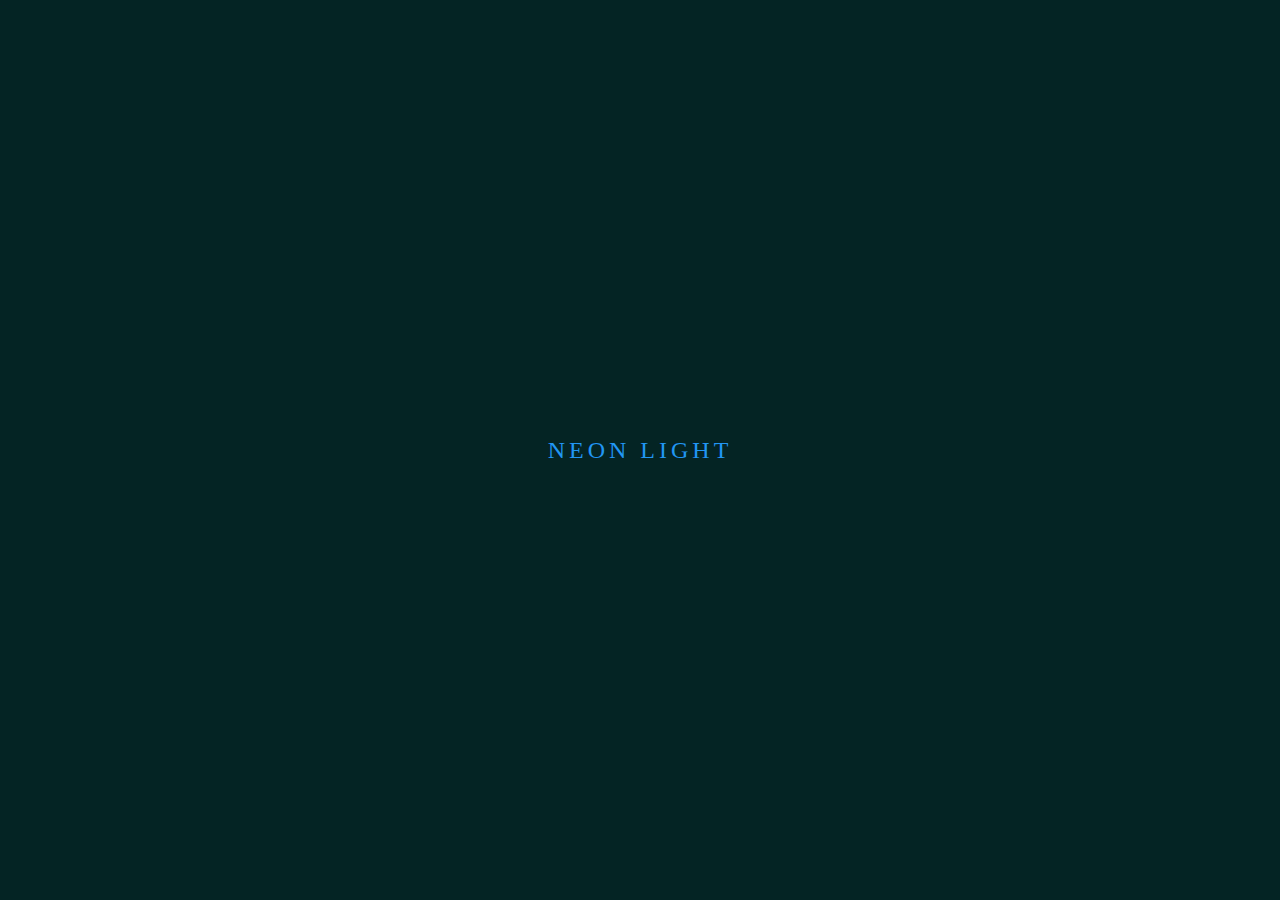
<file: 1 neon light btn animation/index.html>
<!DOCTYPE html>
<html lang="en">
<head>
    <meta charset="UTF-8">
    <meta http-equiv="X-UA-Compatible" content="IE=edge">
    <meta name="viewport" content="width=device-width, initial-scale=1.0">
    <title>neon light button</title>
</head>
<link rel="stylesheet" href="style.css">
<body>
    <a href="#">
        <span></span>
        <span></span>
        <span></span>
        <span></span>
        Neon light
    </a>
</body>
</html>
</file>
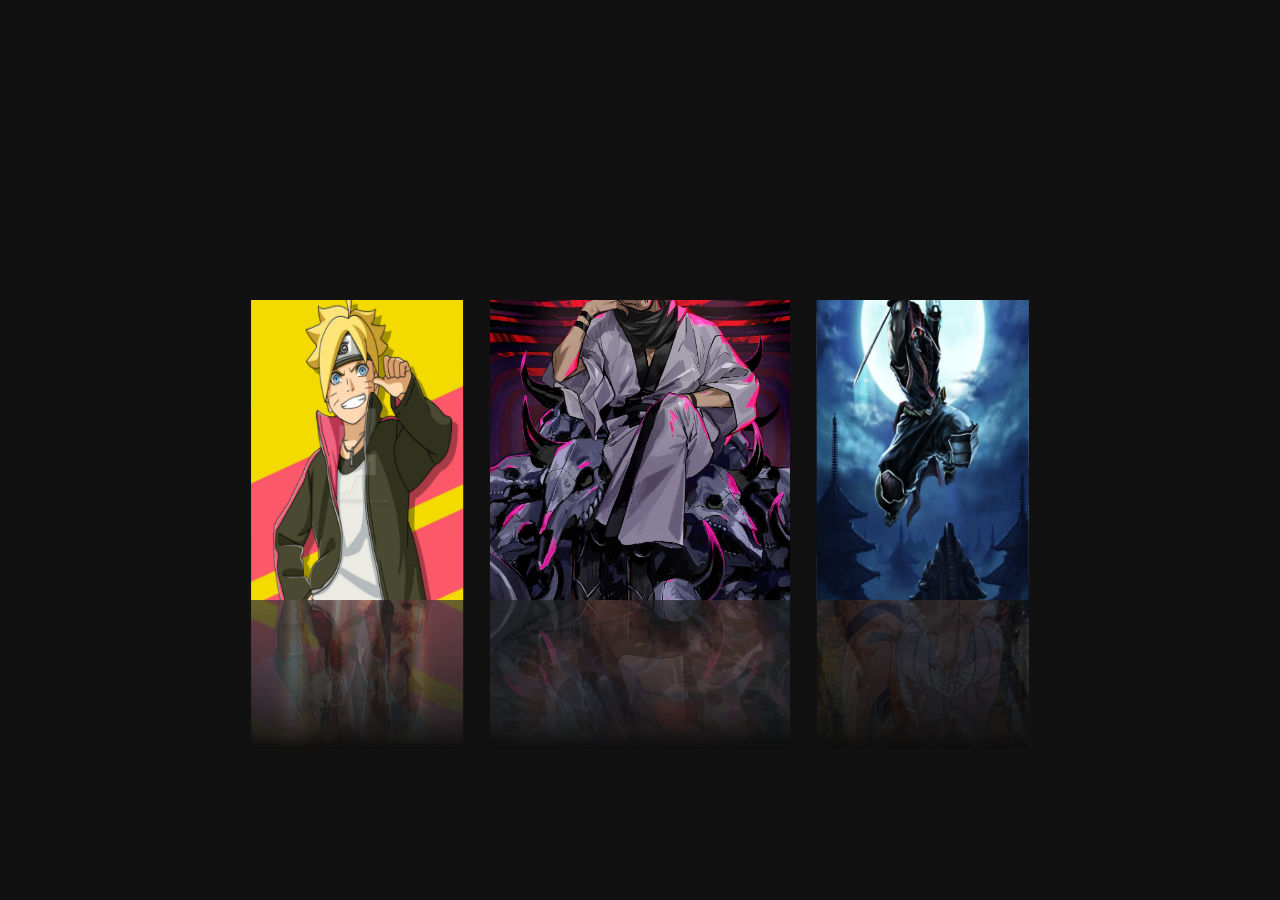
<file: 10 3d image gallery 2/index.html>
<!DOCTYPE html>
<html lang="en">

<head>
    <meta charset="UTF-8">
    <meta http-equiv="X-UA-Compatible" content="IE=edge">
    <meta name="viewport" content="width=device-width, initial-scale=1.0">
    <title>Document</title>
    <link rel="stylesheet" href="style.css">
</head>

<body>
    <div class="box">
        <span style="--i:1;"><img src="./image/1.jpeg"></span>
        <span style="--i:2;"><img src="./image/2.jpg"></span>
        <span style="--i:3;"><img src="./image/3.jpg"></span>
        <span style="--i:4;"><img src="./image/4.jpg"></span>
        <span style="--i:5;"><img src="./image/5.jpeg"></span>
        <span style="--i:6;"><img src="./image/6.jpg"></span>
        <span style="--i:7;"><img src="./image/7.jpg"></span>
        <span style="--i:8;"><img src="./image/8.jpg"></span>
        <span style="--i:9;"><img src="./image/9.jpg"></span>
        <span style="--i:10;"><img src="./image/10.jpg"></span>
        <span style="--i:11;"><img src="./image/11.jpg"></span>
        <span style="--i:12;"><img src="./image/12.jpg"></span>
        <span style="--i:13;"><img src="./image/13.jpg"></span>
        <span style="--i:14;"><img src="./image/14.jpg"></span>
        <span style="--i:15;"><img src="./image/15.jpg"></span>
        <span style="--i:16;"><img src="./image/16.jpg"></span>
    </div>
</body>

</html>
</file>
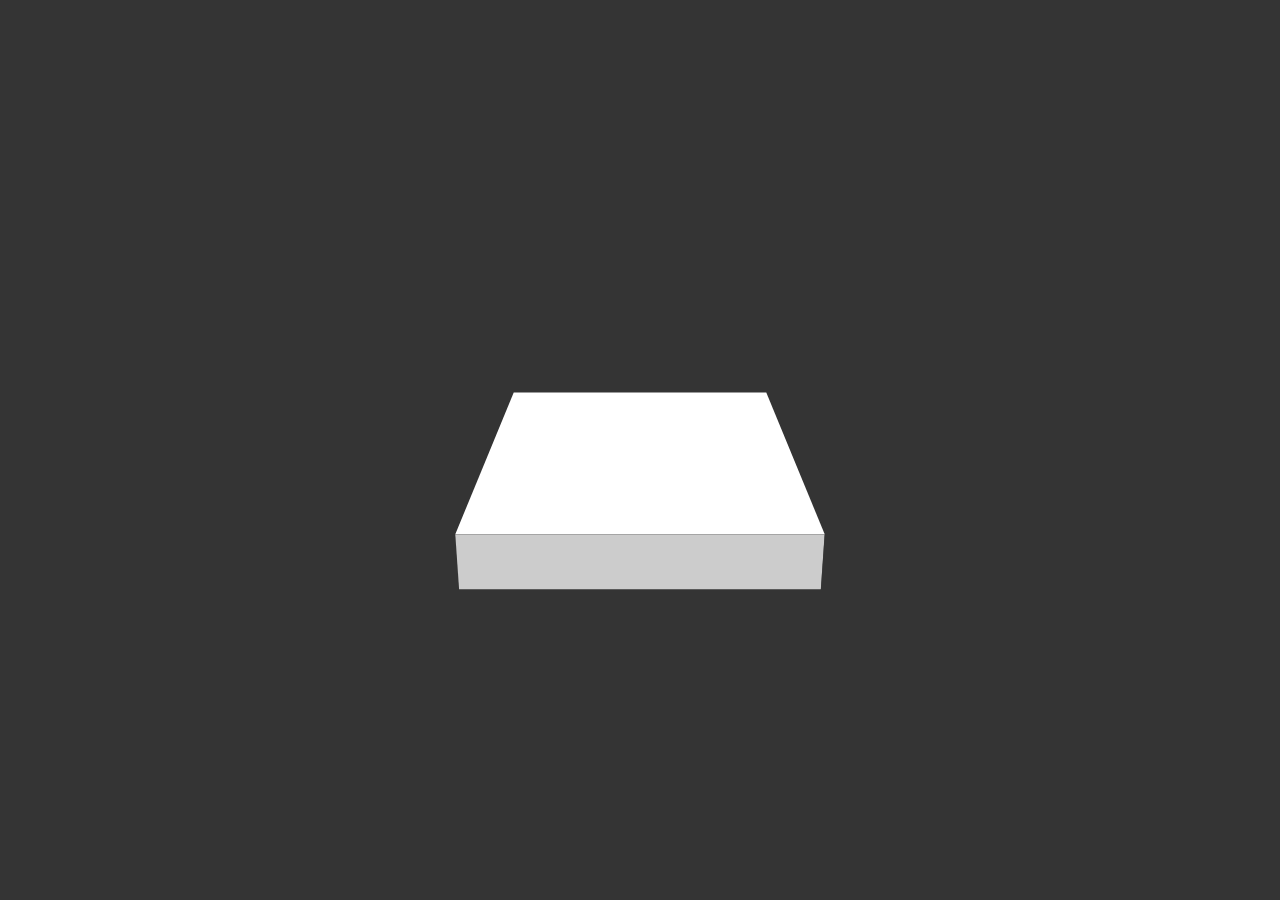
<file: 11 3d card hover effect/index.html>
<!DOCTYPE html>
<html lang="en">

<head>
    <meta charset="UTF-8">
    <meta http-equiv="X-UA-Compatible" content="IE=edge">
    <meta name="viewport" content="width=device-width, initial-scale=1.0">
    <title>Document</title>
    <link rel="stylesheet" href="./style.css">
</head>

<body>
    <div class="center">
        <div class="box"></div>
    </div>
</body>

</html>
</file>
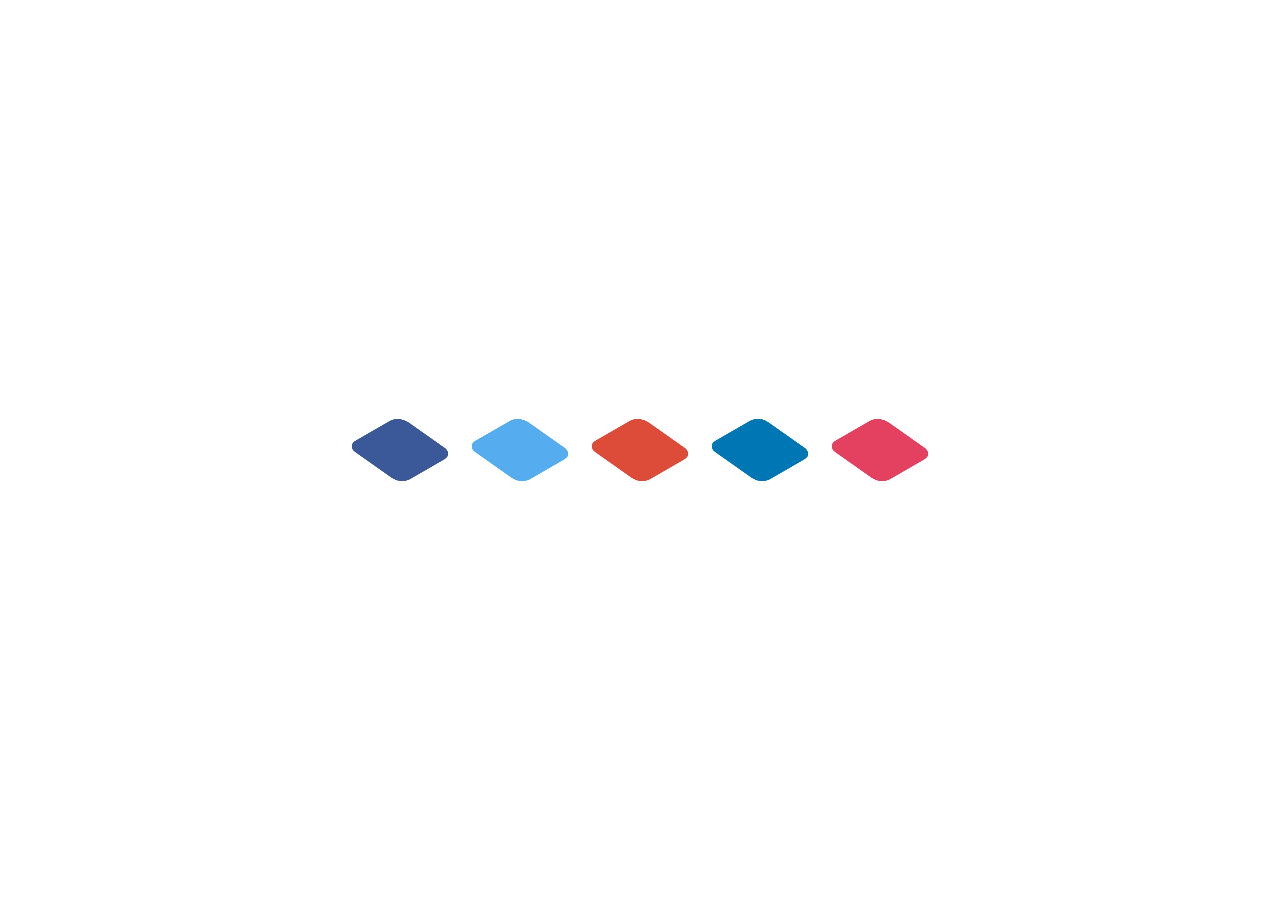
<file: 12 3d layerd icon effect/index.html>
<!DOCTYPE html>
<html lang="en">

<head>
    <meta charset="UTF-8">
    <link rel="stylesheet" href="https://cdnjs.cloudflare.com/ajax/libs/font-awesome/6.4.0/css/all.min.css"
        integrity="sha512-iecdLmaskl7CVkqkXNQ/ZH/XLlvWZOJyj7Yy7tcenmpD1ypASozpmT/E0iPtmFIB46ZmdtAc9eNBvH0H/ZpiBw=="
        crossorigin="anonymous" referrerpolicy="no-referrer" />
    <meta http-equiv="X-UA-Compatible" content="IE=edge">
    <meta name="viewport" content="width=device-width, initial-scale=1.0">
    <title>Document</title>
    <link rel="stylesheet" href="style.css">
</head>

<body>
    <ul>
        <li>
            <a href="#">
                <span></span>
                <span></span>
                <span></span>
                <span></span>
                <span class="fa-brands fa-facebook-f"></span>
            </a>
        </li>
        <li>
            <a href="#">
                <span></span>
                <span></span>
                <span></span>
                <span></span>
                <span class="fa-brands fa-twitter"></span>
            </a>
        </li>
        <li>
            <a href="#">
                <span></span>
                <span></span>
                <span></span>
                <span></span>
                <span class="fa-brands fa-google-plus-g"></span>
            </a>
        </li>
        <li>
            <a href="#">
                <span></span>
                <span></span>
                <span></span>
                <span></span>
                <span class="fa-brands fa-linkedin-in"></span>
            </a>
        </li>
        <li>
            <a href="#">
                <span></span>
                <span></span>
                <span></span>
                <span></span>
                <span class="fa-brands fa-instagram"></span>
            </a>
        </li>
    </ul>
</body>

</html>
</file>
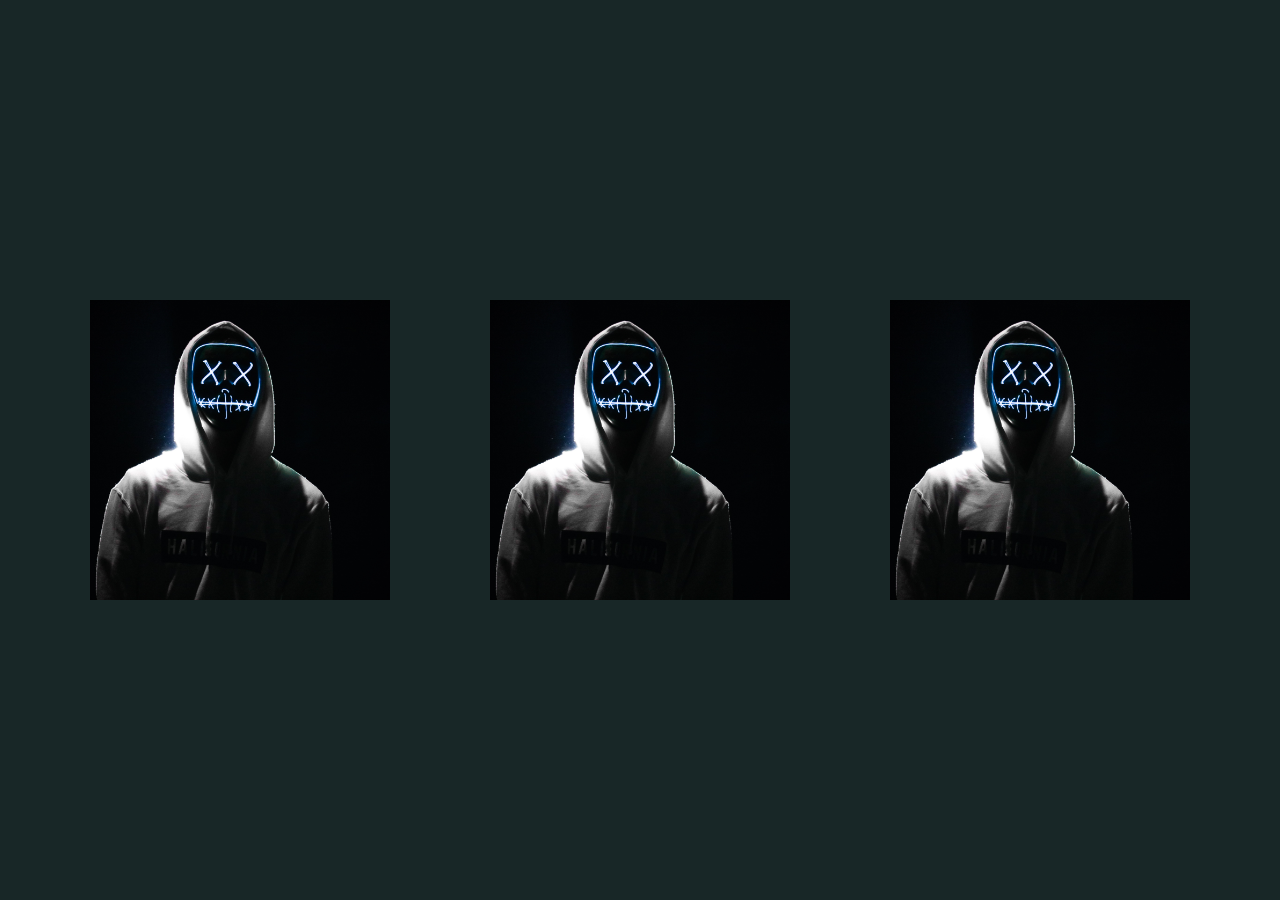
<file: 2 3d image effect/index.html>
<!DOCTYPE html>
<html lang="en">
<head>
    <meta charset="UTF-8">
    <meta http-equiv="X-UA-Compatible" content="IE=edge">
    <meta name="viewport" content="width=device-width, initial-scale=1.0">
    <title>2</title>
    <link rel="stylesheet" href="style.css">
</head>
<body>
    <div class="imgBx">
        <img src="a.jpg" style="--i:2;--j:0">
        <img src="a.jpg" style="--i:1;--j:1">
        <img src="a.jpg" style="--i:0;--j:2">
        <img src="a.jpg" style="--i:-1;--j:3">
        <img src="a.jpg" style="--i:-2;--j:4">
    </div>
    <div class="imgBx1">
        <img src="a.jpg" style="--i:2;--j:0">
        <img src="a.jpg" style="--i:1;--j:1">
        <img src="a.jpg" style="--i:0;--j:2">
        <img src="a.jpg" style="--i:-1;--j:3">
        <img src="a.jpg" style="--i:-2;--j:4">
    </div>
    <div class="imgBx2">
        <img src="a.jpg" style="--i:2;--j:0">
        <img src="a.jpg" style="--i:1;--j:1">
        <img src="a.jpg" style="--i:0;--j:2">
        <img src="a.jpg" style="--i:-1;--j:3">
        <img src="a.jpg" style="--i:-2;--j:4">
    </div>
</body>
</html>
</file>
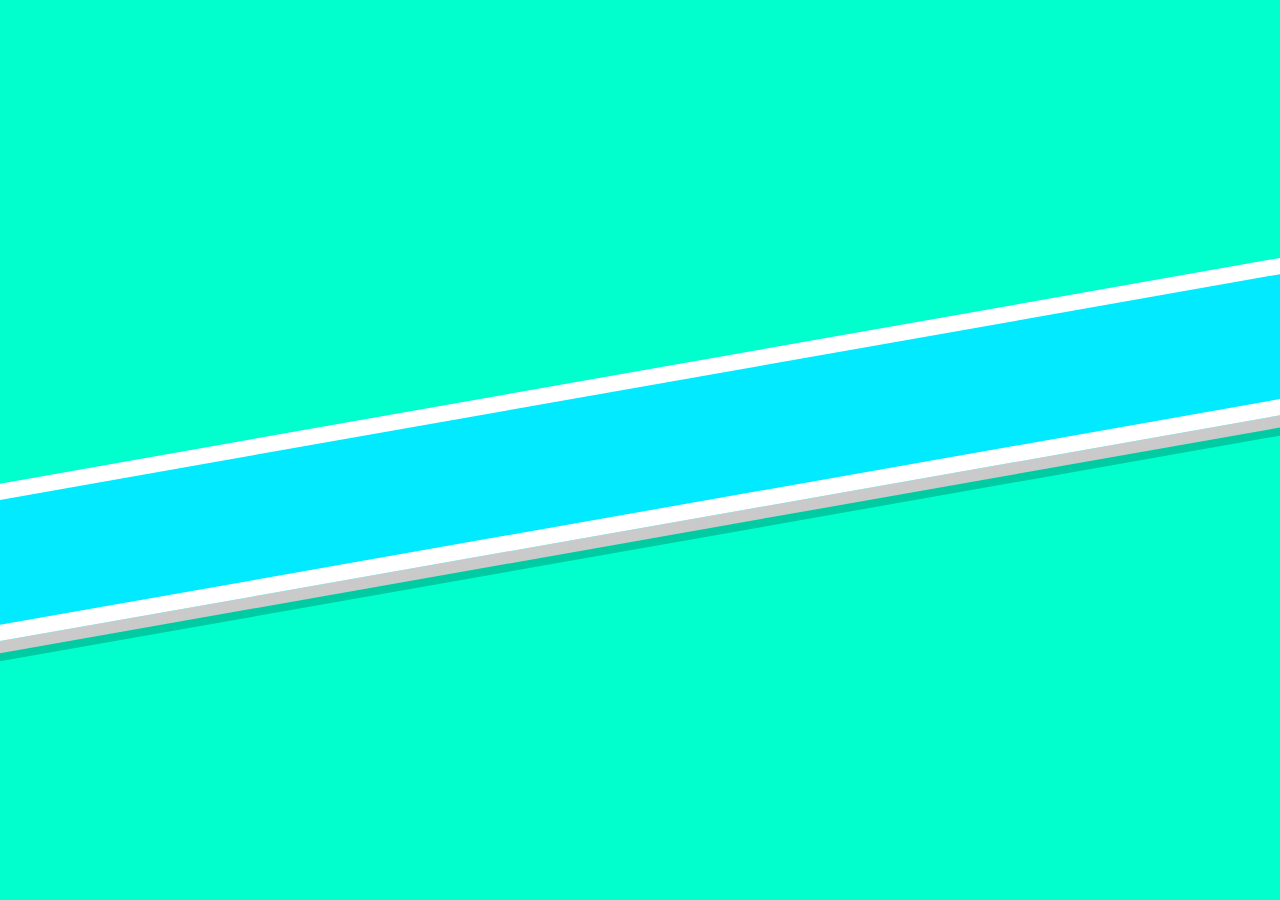
<file: 4 3d input/index.html>
<!DOCTYPE html>
<html lang="en">

<head>
    <meta charset="UTF-8">
    <meta http-equiv="X-UA-Compatible" content="IE=edge">
    <meta name="viewport" content="width=device-width, initial-scale=1.0">
    <title>3d Text edit effect</title>
    <link rel="stylesheet" href="style.css">
</head>

<body>
    <input type="text">
</body>

</html>
</file>
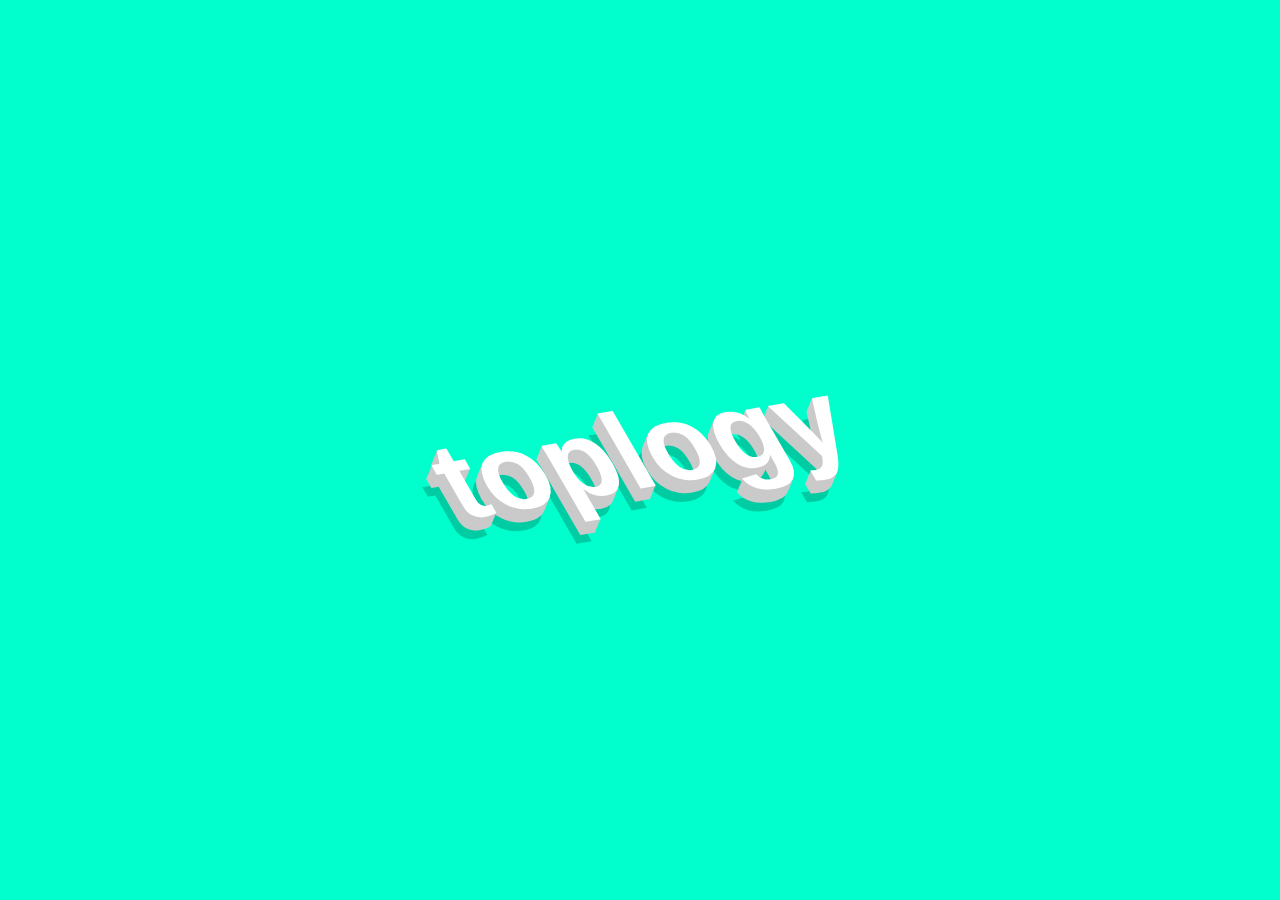
<file: 5 3d h1 editable/index.html>
<!DOCTYPE html>
<html lang="en">

<head>
    <meta charset="UTF-8">
    <meta http-equiv="X-UA-Compatible" content="IE=edge">
    <meta name="viewport" content="width=device-width, initial-scale=1.0">
    <title>3d Text edit effect</title>
    <link rel="stylesheet" href="style.css">
</head>

<body>
    <h1 contenteditable="true" > toplogy</h1>
</body>

</html>
</file>
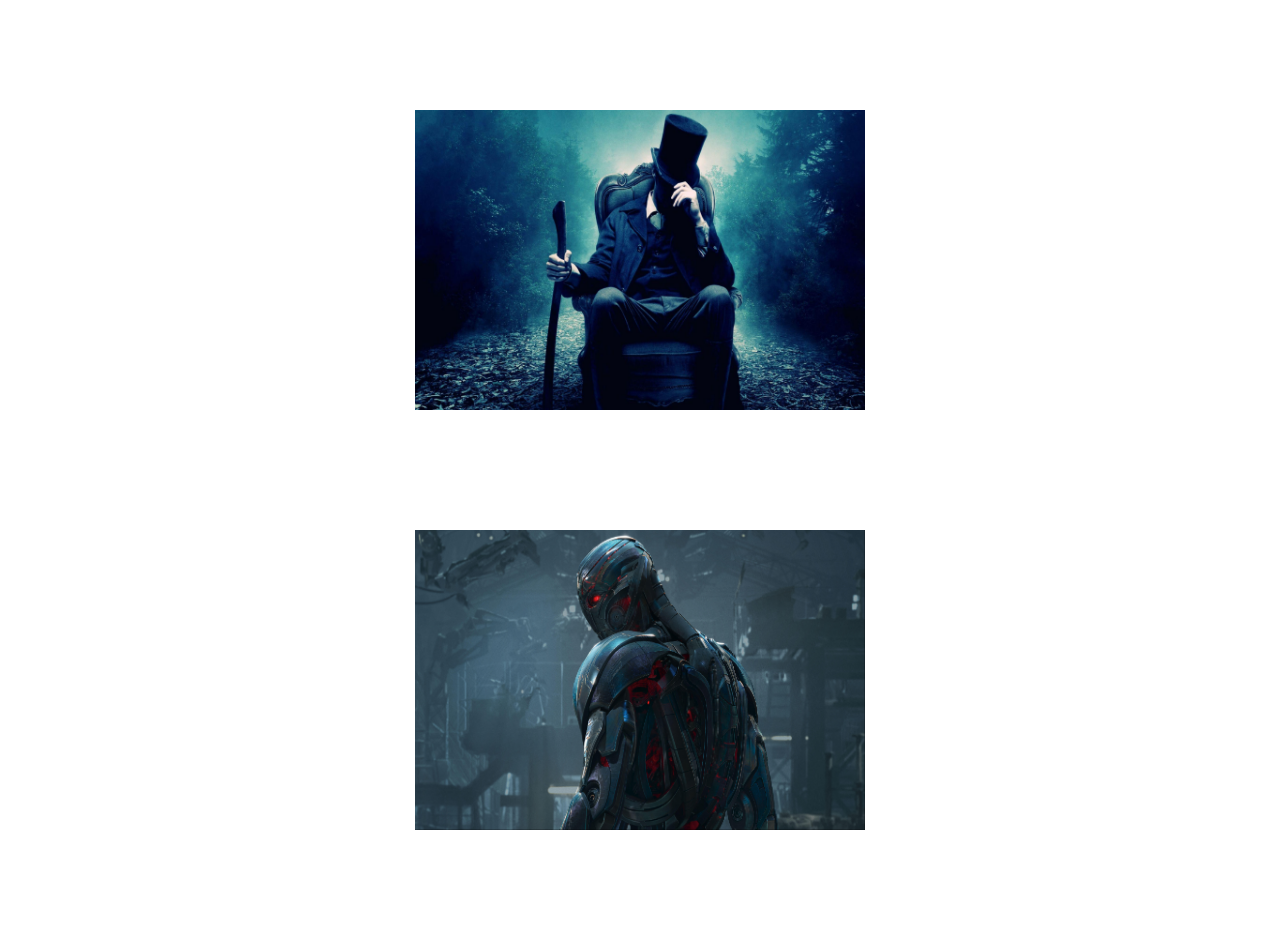
<file: 6 ecommerece card hover details effect/index.html>
<!DOCTYPE html>
<html lang="en">

<head>
    <meta charset="UTF-8">
    <meta http-equiv="X-UA-Compatible" content="IE=edge">
    <meta name="viewport" content="width=device-width, initial-scale=1.0">
    <link rel="stylesheet" href="style.css">
    <title>Document</title>
</head>

<body>
    <div class="container">
        <div class="box">
            <div class="imgBx">
                <img src="./hunter.jpg" alt="">
            </div>
            <div class="contentBx">
                <h2>Tilt Box hover effects</h2>
                <p>
                    Lorem ipsum dolor sit amet consectetur adipisicing elit.
                    Similique, voluptatem molestiae accusamus necessitatibus error
                    repellendus nobis quos repudiandae
                </p>
            </div>
        </div>
        <div class="box">
            <div class="imgBx">
                <img src="./ultron.jpg" alt="">
            </div>
            <div class="contentBx">
                <h2>Tilt Box hover effects</h2>
                <p>
                    Lorem ipsum dolor sit amet consectetur adipisicing elit.
                    Similique, voluptatem molestiae accusamus necessitatibus error
                    repellendus nobis quos repudiandae
                </p>
            </div>
        </div>
    </div>
    <script>
        VanillaTilt.init(document.querySelector('.box'),{
            max: 25,
            speed: 400
        })
    </script>
</body>

</html>
</file>
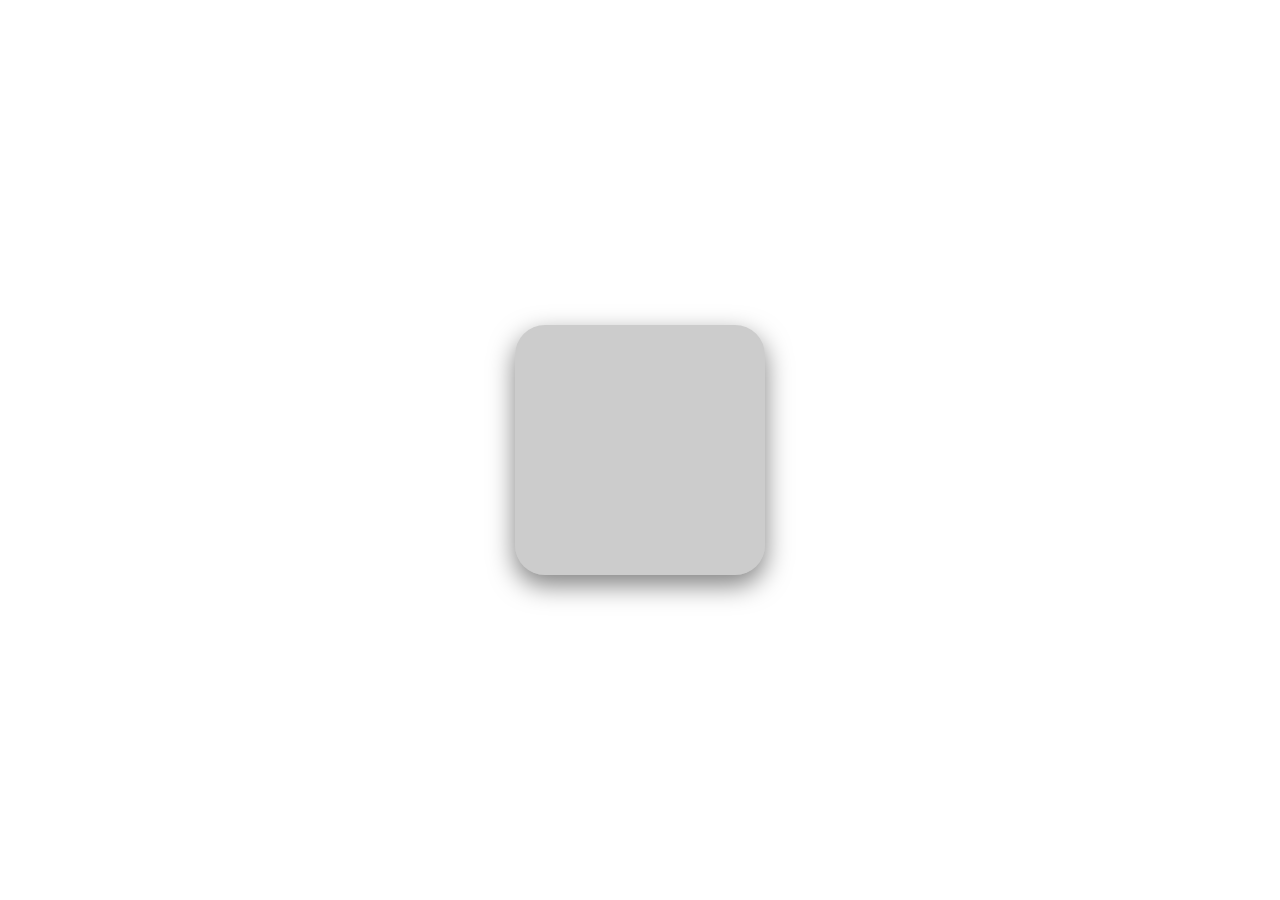
<file: 7 glass effect animation/index.html>
<!DOCTYPE html>
<html lang="en">
<head>
    <meta charset="UTF-8">
    <meta http-equiv="X-UA-Compatible" content="IE=edge">
    <meta name="viewport" content="width=device-width, initial-scale=1.0">
    <title>Glass Animation Effect</title>
    <link rel="stylesheet" href="style.css">
</head>
<body>
    <div class="box">
        <div class="glass"></div>
    </div>
</body>
</html>
</file>
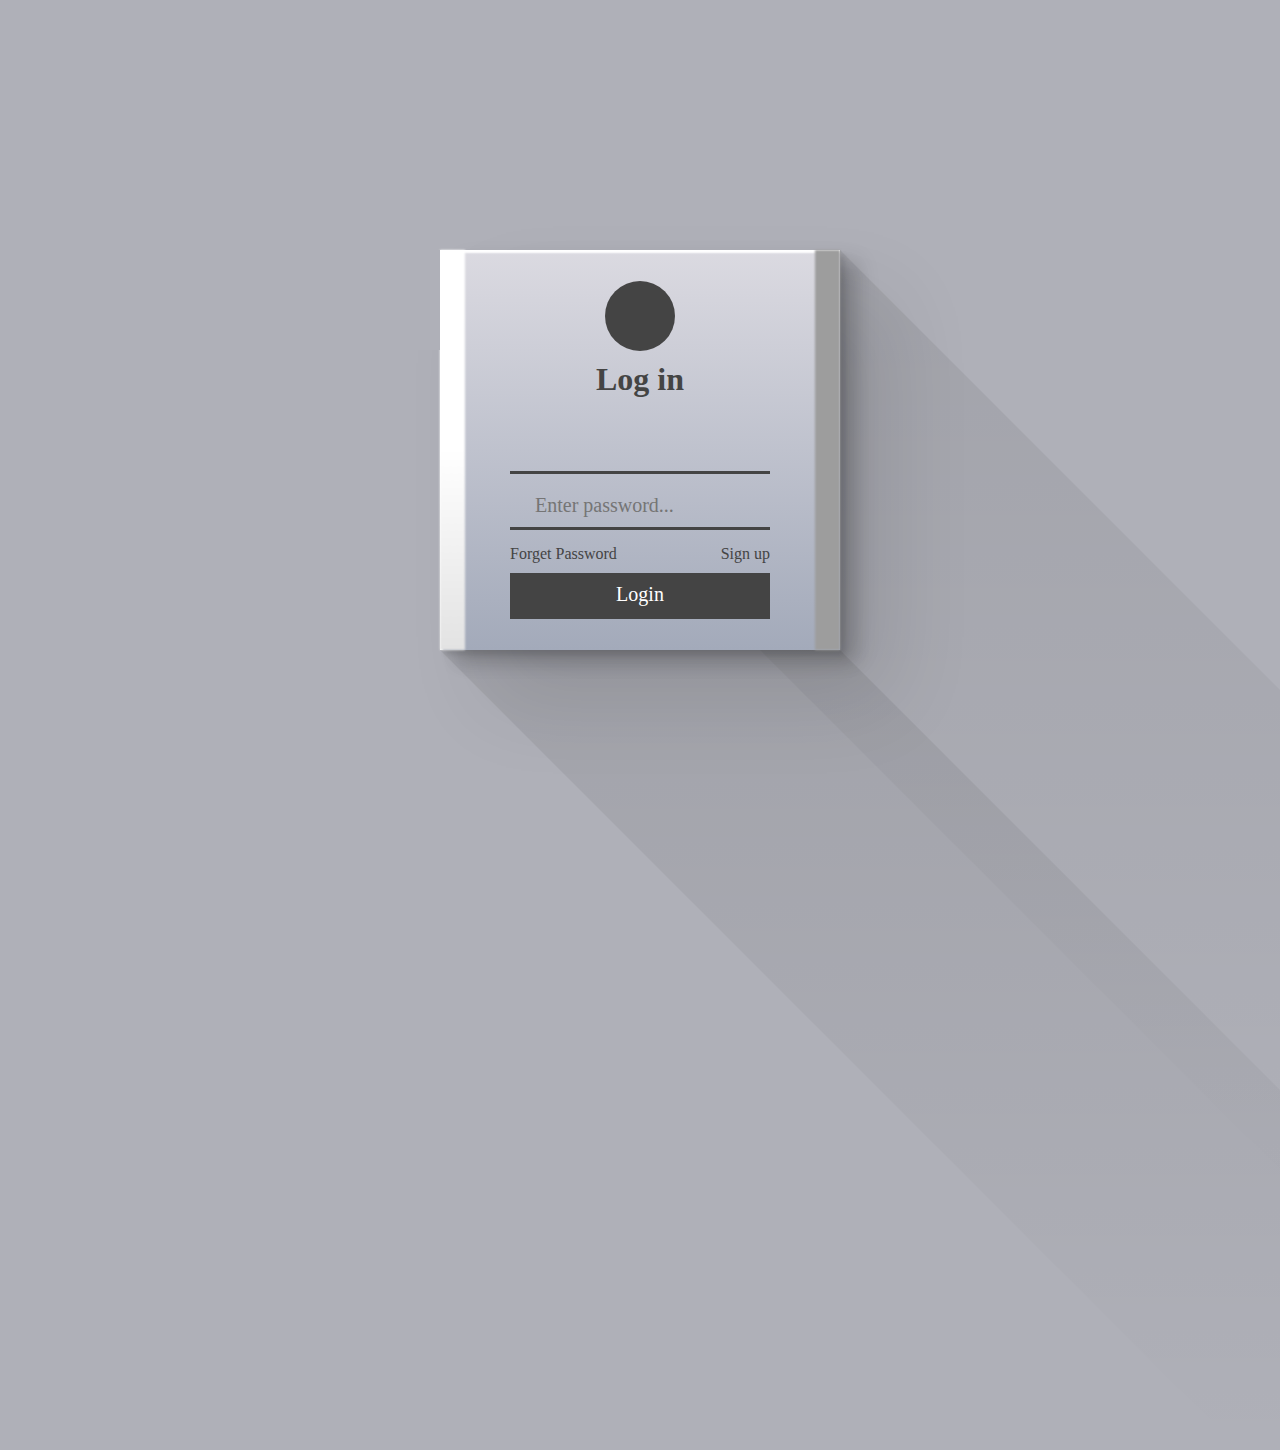
<file: 8 3d login page/index.html>
<!DOCTYPE html>
<html lang="en">

<head>
    <link rel="stylesheet" href="https://cdnjs.cloudflare.com/ajax/libs/font-awesome/6.2.1/css/all.min.css"
        integrity="sha512-MV7K8+y+gLIBoVD59lQIYicR65iaqukzvf/nwasF0nqhPay5w/9lJmVM2hMDcnK1OnMGCdVK+iQrJ7lzPJQd1w=="
        crossorigin="anonymous" referrerpolicy="no-referrer" />
    <title>3d animated login page</title>
    <link rel="stylesheet" href="style.css">
</head>

<body>
    <div class="container">
        <div class="box">
            <div class="cover"></div>
            <div class="shadow"> </div>
            <div class="content">
                <div class="form">
                    <h3 class="logo">
                        <i class="fa-solid fa-key"></i>
                    </h3>
                    <h2>Log in</h2>
                    <div class="inputBox">
                        <input type="text">
                        <i class="fa-solid fa-user"></i>
                    </div>
                    <div class="inputBox">
                        <input type="password" placeholder="Enter password...">
                        <i class="fa-solid fa-lock"></i>
                    </div>
                    <div class="links">
                        <a href="#"><i class="fa-solid fa-question"></i> Forget Password</a>
                        <a href="#"> <i class="fa-solid fa-user-plus"></i>Sign up</a>
                    </div>
                    <div class="inputBox">
                        <input type="submit" value="Login">
                    </div>
                </div>
            </div>
        </div>
    </div>
</body>

</html>
</file>
<file: 1 neon light btn animation/style.css>
body {
    margin: 0;
    padding: 0;
    justify-content: center;
    align-items: center;
    min-height: 100vh;
    background: rgb(4, 36, 36);
    font-family: cursive;
    display: flex;
}

a {
    position: relative;
    display: inline-block;
    padding: 15px 30px;
    color: #2196f3;
    text-transform: uppercase;
    letter-spacing: 4px;
    text-decoration: none;
    font-size: 24px;
    overflow: hidden;
    transition: 0.5s;
}


a:hover {
    color: #255784;
    background: #2196f3;
    box-shadow: 0 0 10px #2196f3, 0 0 10px #2196f3, 0 0 10px #2196f3, 0 0 10px #2196f3;
    transition-delay: 1s;
}

a span {
    position: absolute;
    display: block;
}

/* ///////////////////////////////////////////////////// */
a span:nth-child(1) {
    top: 0;
    left: -100%;
    width: 100%;
    height: 2px;
    background: linear-gradient(90deg, transparent, #f32121);
}

a:hover span:nth-child(1) {
    left: 100%;
    transition: 1s;
}

/* ///////////////////////////////////////////////////// */
a span:nth-child(3) {
    bottom: 0;
    right: -100%;
    width: 100%;
    height: 2px;
    background: linear-gradient(270deg, transparent, #f0f321);
}

a:hover span:nth-child(3) {
    right: 100%;
    transition: 1s;
    transition-delay: 0.5s;
}

/* ////////////////////////////////////////////////// */
a span:nth-child(2) {
    top: -100%;
    right: 0;
    width: 2px;
    height: 100%;
    background: linear-gradient(180deg, transparent, #21f32c);
}

a:hover span:nth-child(2) {
    top: 100%;
    transition: 1s;
    transition-delay: 0.25s;
}

/* /////////////////////////////////////////////// */
a span:nth-child(4) {
    bottom: -100%;
    left: 0;
    width: 2px;
    height: 100%;
    background: linear-gradient(360deg, transparent, #2196f3);
}

a:hover span:nth-child(4) {
    bottom: 100%;
    transition: 1s;
    transition-delay: 0.75s;
}
</file>
<file: 10 3d image gallery 2/style.css>
* {
    margin: 0;
    padding: 0;
    box-sizing: border-box;
}

body {
    display: flex;
    justify-content: center;
    align-items: center;
    min-height: 100vh;
    background: #111;
}

.box {
    position: relative;
    width: 300px;
    height: 300px;
    transform-style: preserve-3d;
    animation: anime 20s linear infinite;
}

@keyframes anime {
    0% {
        transform: perspective(1000px) rotateY(0deg);
    }
    100% {
        transform: perspective(1000px) rotateY(360deg);
    }
}

.box span {
    position: absolute;
    top: 0;
    left: 0;
    width: 100%;
    height: 100%;
    transform-origin: center;
    transform-style: preserve-3d;
    transform: rotateY(calc(var(--i)*45deg)) translateZ(400px);
    -webkit-box-reflect: below 0px linear-gradient(transparent, transparent, #0004);
}

.box span img{
    position: absolute;
    top: 0;
    left: 0;
    width: 100%;
    height: 100%;
    object-fit: cover;
}
</file>
<file: 11 3d card hover effect/style.css>
body {
    margin: 0;
    padding: 0;
    background: #343434;
}

.center {
    position: absolute;
    top: 50%;
    left: 50%;
    transform: translate(-50%, -50%);
    perspective: 1000px;
}

.box {
    width: 300px;
    height: 400px;
    background: #ffffff url("https://rare-gallery.com/mocahbig/1406586-samurai-ninja-sword-artist-artwork-digital-art.jpg");
    background-size: cover;
    background-position: center;

    transform: rotateX(70deg);
    transform-style: preserve-3d;
    transition: .5s;
}

.box::before {
    content: '';
    width: 100%;
    height: 50px;
    position: absolute;
    bottom: 0;
    background: #ccc;
    transform-origin: bottom;
    transform: rotateX(90deg);
}

.box:hover {
    transform: rotateX(0deg);
}
</file>
<file: 12 3d layerd icon effect/style.css>
body {
    margin: 0;
    padding: 0;
    height: 100vh;
    display: flex;
    align-items: center;
    justify-content: center;
}

ul {
    position: relative;
    margin: 0;
    padding: 0;
    display: flex;
}

ul li {
    position: relative;
    list-style: none;
    width: 60px;
    height: 60px;
    margin: 0 30px;
    transform: rotate(-30deg) skew(25deg);
    /* background: #ccc; */
}

ul li span {
    border-radius: 10px;
    position: absolute;
    top: 0;
    left: 0;
    width: 100%;
    height: 100%;
    background: #000;
    transition: .5s;
    display: flex !important;
    align-items: center;
    justify-content: center;
    color: #fff;
    font-size: 30px;
}

ul li:hover span:nth-child(5) {
    transform: translate(40px, -40px);
    opacity: 1;
}

ul li:hover span:nth-child(4) {
    transform: translate(30px, -30px);
    opacity: .8;
}

ul li:hover span:nth-child(3) {
    transform: translate(20px, -20px);
    opacity: .6;
}

ul li:hover span:nth-child(2) {
    transform: translate(10px, -10px);
    opacity: .4;
}

ul li:hover span:nth-child(1) {
    transform: translate(0, 0);
    opacity: .2;
}


ul li:nth-child(1) span {
    background: #3b5999;
}

ul li:nth-child(2) span {
    background: #55acee;
}

ul li:nth-child(3) span {
    background: #dd4b39;
}

ul li:nth-child(4) span {
    background: #0077B5;
}

ul li:nth-child(5) span {
    background: #e4405f;
}
</file>
<file: 2 3d image effect/style.css>
*{
    margin: 0;
    padding: 0;
    box-sizing: border-box;
}

body{
    min-height: 100vh;
    background: rgb(24, 39, 39);
    display: flex;
    justify-content: center;
    align-items: center;
}

.imgBx{
    position: relative;
    margin: 50px;
    width: 300px;
    height: 300px;
    transform: preserve-3d;
    perspective: 100px;
}

.imgBx img{
    width:700px;
    position: absolute;
    top: 0;
    left: 0;
    width: 100%;
    height: 100%;
    object-fit: cover; 
    transition: .5s;
    z-index: calc(1 + var(--i));
    opacity: calc(1 -- (0.2 * var(--j)));
}

.imgBx:hover img{
    transform: rotate(-35deg) skew(15deg) translateX(calc(25px * var(--i))) translateY(calc(-25px * var(--i)));
    box-shadow: -20px 20px 20px rgb(233, 15, 15, 0.233);
}
.imgBx1{
    position: relative;
    margin: 50px;
    width: 300px;
    height: 300px;
    transform: preserve-3d;
    perspective: 100px;
}

.imgBx1 img{
    width:700px;
    position: absolute;
    top: 0;
    left: 0;
    width: 100%;
    height: 100%;
    object-fit: cover; 
    transition: .5s;
    z-index: calc(1 + var(--i));
    opacity: calc(1 -- (0.2 * var(--j)));
}

.imgBx1:hover img{
    transform: rotate(-35deg) skew(15deg) translateX(calc(25px * var(--i))) translateY(calc(-25px * var(--i)));
    box-shadow: -20px 20px 20px rgb(233, 229, 15,0.233);
}
.imgBx2{
    margin: 50px;
    position: relative;
    width: 300px;
    height: 300px;
    transform: preserve-3d;
    perspective: 100px;
}

.imgBx2 img{
    width:700px;
    position: absolute;
    top: 0;
    left: 0;
    width: 100%;
    height: 100%;
    object-fit: cover; 
    transition: .5s;
    z-index: calc(1 + var(--i));
    opacity: calc(1 -- (0.2 * var(--j)));
}

.imgBx2:hover img{
    transform: rotate(-35deg) skew(15deg) translateX(calc(25px * var(--i))) translateY(calc(-25px * var(--i)));
    box-shadow: -20px 20px 20px rgba(65, 255, 7, 0.233);
}
</file>
<file: 4 3d input/style.css>
* {
    margin: 0;
    padding: 0;
    box-sizing: border-box;
    font-family: 'Roboto', sans-serif;
}

body {
    display: flex;
    justify-content: center;
    align-items: center;
    min-height: 100vh;
    background: rgb(0, 255, 204);
}

input {
    position: relative;
    color: white;
    background: rgb(1, 234, 255);
    border: none;
    border-top: none;
    border-right: none;
    border: 1rem solid;
    font-size: 7em;
    line-height: 1.1em;
    outline: none;
    text-align: center;
    user-select: none;
    transform: rotate(-10deg) skewX(20deg);
    text-shadow: -1px 1px #cacaca,
        -2px 2px #cacaca,
        -3px 3px #cacaca,
        -4px 4px #cacaca,
        -5px 5px #cacaca,
        -6px 6px #cacaca,
        -7px 7px #cacaca,
        -8px 8px #cacaca,
        -9px 9px #cacaca,
        -10px 10px #cacaca,
        -11px 11px #cacaca,
        -12px 12px #cacaca,
        -20px 20px rgba(0, 0, 0, 0.2);
    box-shadow: -1px 1px #cacaca,
        -2px 2px #cacaca,
        -3px 3px #cacaca,
        -4px 4px #cacaca,
        -5px 5px #cacaca,
        -6px 6px #cacaca,
        -7px 7px #cacaca,
        -8px 8px #cacaca,
        -9px 9px #cacaca,
        -10px 10px #cacaca,
        -11px 11px #cacaca,
        -12px 12px #cacaca,
        -20px 20px rgba(0, 0, 0, 0.2);
    ;
}
</file>
<file: 5 3d h1 editable/style.css>
* {
    margin: 0;
    padding: 0;
    box-sizing: border-box;
    font-family: 'Roboto', sans-serif;
}

body {
    display: flex;
    justify-content: center;
    align-items: center;
    min-height: 100vh;
    background: rgb(0, 255, 204);
}

h1 {
    position: relative;
    color: white;
    border: none;
    font-size: 7em;
    line-height: 1.1em;
    outline: none;
    text-align: center;
    user-select: none;
    transform: rotate(-10deg) skewX(20deg);
    text-shadow: -1px 1px #cacaca,
        -2px 2px #cacaca,
        -3px 3px #cacaca,
        -4px 4px #cacaca,
        -5px 5px #cacaca,
        -6px 6px #cacaca,
        -7px 7px #cacaca,
        -8px 8px #cacaca,
        -9px 9px #cacaca,
        -10px 10px #cacaca,
        -11px 11px #cacaca,
        -12px 12px #cacaca,
        -20px 20px rgba(0, 0, 0, 0.2);
}
</file>
<file: 6 ecommerece card hover details effect/style.css>
* {
    margin: 0;
    padding: 0;
    box-sizing: border-box;
    font-family: 'Trebuchet MS', 'Lucida Sans Unicode', 'Lucida Grande', 'Lucida Sans', Arial, sans-serif;
}

body {
    display: flex;
    justify-content: center;
    align-items: center;
    min-height: 100vh;
}

.container {
    position: relative;
    display: flex;
    justify-content: center;
    align-items: center;
    flex-direction: column;
    padding: 50px 0;
}

.container .box {
    position: relative;
    width: 450px;
    height: 300px;
    margin: 60px 0;
    background: black;
    transform-style: preserve-3d;
}

.container .box:hover {
    box-shadow: 0 50px 80px rgba(0, 0, 0, .1);
}


.container .box .imgBx {
    position: absolute;
    top: 0;
    left: 0;
    width: 100%;
    height: 100%;
}

img{
    height: 100%;
    width: 100%;
}

.container .box .contentBx {
    position: absolute;
    width: 80%;
    top: 50%;

    left: 10%;
    right: 50%;
    background: white;
    transform: translateZ(20px) scaleY(0);
    padding: 40px 25px;
    transform-origin: top;
    transition: .5s;
}

.container .box:hover .contentBx {
    transform: translateZ(20px) scaleY(1);
}
</file>
<file: 7 glass effect animation/style.css>
body {
    margin: 0;
    padding: 0;
    box-sizing: border-box;
}

.box {
    display: flex;
    align-items: center;
    justify-content: center;
    height: 100vh;
    background: url("https://www.pixelstalk.net/wp-content/uploads/images6/Cool-Wallpapers-For-Boys-HD-Wallpaper-Smurai.jpg");
    background-position: center;
    background-repeat: no-repeat;
    background-size: cover;
}

.glass {
    width: 250px;
    height: 250px;
    backdrop-filter: blur(10px);
    border-radius: 30px;
    background: linear-gradient(100deg, rgba(0, 0, 0, .2), rgba(0, 0, 0, .2));
    box-shadow: 0 10px 26px 0 rgba(0, 0, 0, .50);
    transition: all ease .4s;
}

.glass:hover {
    width: 350px;
    height: 350px;
}
</file>
<file: 8 3d login page/style.css>
* {
    margin: 0;
    padding: 0;
    box-sizing: border-box;
    font-family: consolas;
}

body {
    display: flex;
    justify-content: center;
    align-items: center;
    min-height: 100vh;
    overflow: hidden;
    background: #afb0b8;
}

.container {
    display: flex;
    justify-content: center;
    align-items: center;
}

.container .box {
    display: flex;
    justify-content: center;
    align-items: center;
    position: relative;
    width: 400px;
    height: 400px;
}

.container .box::before {
    content: "";
    position: absolute;
    top: 0;
    left: 0;
    width: 25px;
    height: 100%;
    filter: blur(1px);
    background: linear-gradient(#fff, #fff, #e3e3e3);
    z-index: 1;
}

.container .box::after {
    content: "";
    position: absolute;
    top: 0;
    right: 0;
    width: 25px;
    height: 100%;
    filter: blur(1px);
    background:  #9d9d9d;
    z-index: 1;
}

.container .box .shadow {
    position: absolute;
    width: 100%;
    height: 100%;
    background: #eee;
}

.container .box .shadow::before {
    content: "";
    position: absolute;
    top: 0;
    left: calc(100% + 0px);
    width: 120%;
    height: 240%;
    background: linear-gradient(rgba(0, 0, 0, 0.075), transparent);
    transform: skewX(45deg);
}

.container .box .shadow::after {
    content: "";
    position: absolute;
    bottom: -200%;
    left: calc(100% + 0px);
    width: 100%;
    height: 200%;
    background: linear-gradient(rgba(0, 0, 0, 0.075), transparent);
    transform: skewX(45deg);
}

.cover {
    position: absolute;
    top: 0;
    left: -100px;
    width: 100px;
    height: 100px;
    z-index: 10;
    background: #afb0b8;
}

.content {
    position: relative;
    width: 100%;
    height: 100%;
    background: linear-gradient(#dbdae1, #a3aaba);
    box-shadow:
        5px 5px 5px rgba(0, 0, 0, 0.1),
        15px 15px 15px rgba(0, 0, 0, 0.1),
        20px 10px 20px rgba(0, 0, 0, 0.1),
        50px 50px 80px rgba(0, 0, 0, 0.1),
        inset 3px 3px 2px #fff;
    display: flex;
    justify-content: center;
    align-items: center;
}

.content .form {
    position: relative;
    width: 260px;
    display: flex;
    justify-content: center;
    align-items: center;
    flex-direction: column;
}

.logo {
    width: 70px;
    height: 70px;
    background: #444;
    color: #fff;
    font-size: 1.75em;
    margin-bottom: 10px;
    display: flex;
    justify-content: center;
    align-items: center;
    border-radius: 50%;
}

.content .form h2 {
    font-size: 2em;
    color: #444;
    margin-bottom: 20px;
}

.content .form .inputBox {
    position: relative;
    width: 100%;
    margin-top: 10px;
}

.content .form .inputBox input {
    position: relative;
    width: 100%;
    padding: 10px 0 10px 25px;
    font-size: 1.25em;
    background: transparent;
    box-shadow: none;
    border: none;
    border-bottom: 3px solid #444;
    outline: none;
    color: #444;
}

.content .form .inputBox i {
    position: absolute;
    left: 0;
    bottom: 15px;
    font-size: 1.25em;
    color: #444;
}

.content .form .inputBox span {
    position: absolute;
    left: 0;
    padding: 10px 0 10px 25px;
    font-size: 1.25em;
    /* color: #444; */
    transition: 0.5s;
    pointer-events: none;
}

.content .form .links{
    width: 100%;
    margin-top: 15px;
    display: flex;
    justify-content: space-between;
}


.content .form .links a{
    color: #444;
    text-decoration: none;
}

.content .form .inputBox input[type="submit"]{
    background: #444;
    color: #fff;
    cursor: pointer;
    padding: 10px;
}

.content .form .inputBox input[type="submit"]:hover{
    background: #2a2a2a;
}
</file>
